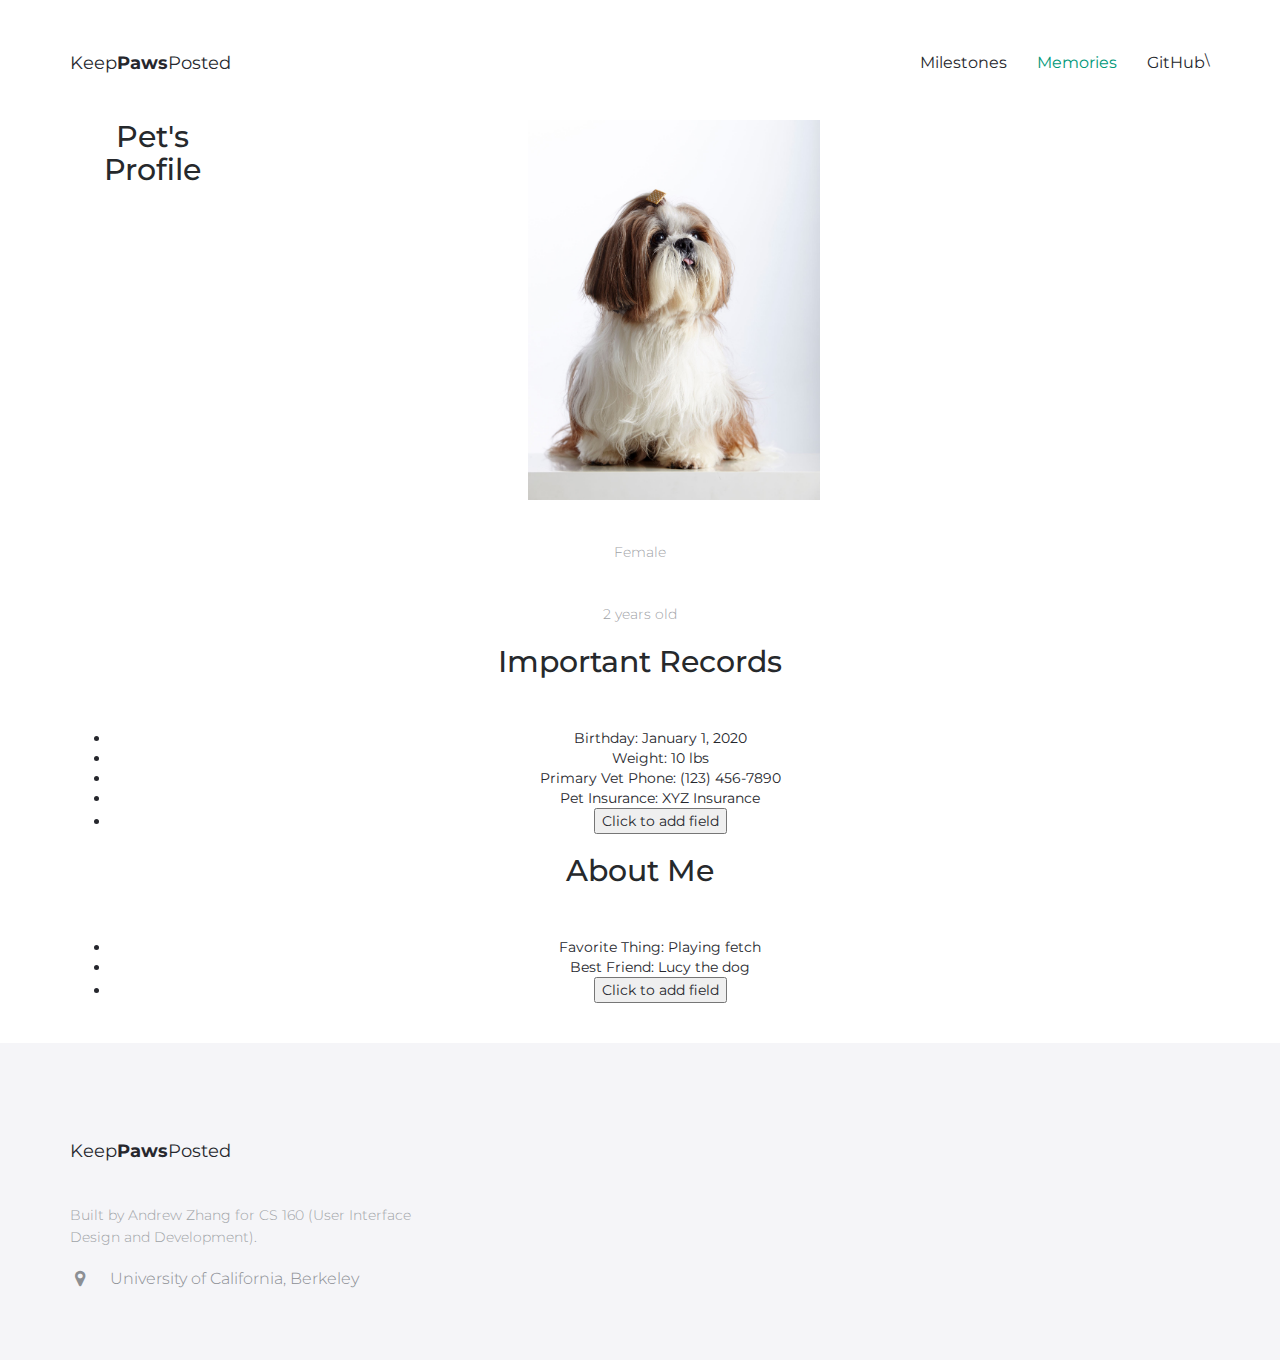
<file: public/life/memories.html>
<!DOCTYPE html>
<html>
  <style>
    .section-features {
    display: flex;
    flex-direction: column;
    justify-content: center;
    align-items: center;
    text-align: center;
  }
  </style>
  <meta http-equiv="Content-Type" content="text/html; charset=utf-8">
    <meta http-equiv="X-UA-Compatible" content="IE=edge">

    <meta name="description" content="">
    <meta name="author" content="">
    <meta name="keywords" content="">

    <!-- Mobile Specific Metas
    ================================================== -->
    <meta name="viewport" content="width=device-width, minimum-scale=1.0, maximum-scale=1.0">
    <meta name="apple-mobile-web-app-capable" content="yes">

    <!-- Fonts -->
    <link href="https://fonts.googleapis.com/css?family=Montserrat:300,300i,400,600,700" rel="stylesheet">
    <link rel="stylesheet" href="https://cdnjs.cloudflare.com/ajax/libs/font-awesome/4.4.0/css/font-awesome.min.css">

    <!-- Stylesheets
    ================================================== -->
    <!-- Bootstrap core CSS -->
    <link href="../css/bootstrap.min.css" rel="stylesheet">

    <!-- Custom styles for this template -->
    <link href="../css/style.css" rel="stylesheet">
    <link href="../css/responsive.css" rel="stylesheet">


    <body>
        <header id="masthead" class="site-header">
            <nav id="primary-navigation" class="site-navigation">
                <div class="container">

                    <div class="navbar-header">
                        <a class="site-title">Keep<span>Paws</span>Posted</a>
                    </div><!-- /.navbar-header -->

                    <div class="collapse navbar-collapse" id="agency-navbar-collapse">
                        <ul class="nav navbar-nav navbar-right">
                            <li><a href="milestones.html">Milestones</a></li>\
                            <li class="active"><a href="memories.html">Memories</a></li>
                            <li><a href="https://github.com/kellyye-cal/cs160-paws/" target="_blank">GitHub</a></li>
                            </li>
                        </ul>
                    </div>
                </div>
            </nav><!-- /.site-navigation -->
        </header><!-- /#mastheaed -->
        <section class="site-section section-features">
          <div class="container">
              <div class="row">
                  <div class="col-sm-2">
                      <h2>Pet's Profile</h2>
                      
                  </div>
                  <br>
                      <div class="col-sm-6">
                        <img src="pet-picture.jpg" alt="Pet's Picture">
                      </div>
                      </div>
                      </div>
                      
                      <br><br><br><br><br><br><br>
        <div class="container">
            <div class="row">
                
                <h2>Barney</h2>
                <p>Shih Tzu</p>
                <p>Female</p>
                <p>2 years old</p>
              </div>
              <h2>Important Records</h2>
              <ul>
                <li>Birthday: January 1, 2020</li>
                <li>Weight: 10 lbs</li>
                <li>Primary Vet Phone: (123) 456-7890</li>
                <li>Pet Insurance: XYZ Insurance</li>
                <div id="records-list"></div>
                <li>
                  <button onclick="toggleDropdown('important-records-dropdown')">Click to add field</button>
                  <ul id="important-records-dropdown" style="display: none;">
                    <li><a href="#" onclick="addInputField1('9-digit Microchip Number')">9-digit Microchip Number</a></li>
                    <li><a href="#" onclick="addInputField1('12-digit Microchip Number')">12-digit Microchip Number</a></li>
                    <li><a href="#" onclick="addInputField1('15-digit Microchip Number')">15-digit Microchip Number</a></li>
                    <li><a href="#" onclick="addInputField1('Medical Conditions')">Medical Conditions</a></li>
                    <li><a href="#" onclick="addInputField1('Special Needs')">Special Needs</a></li>
                    <li><a href="#" onclick="addInputField1('Dietary Restrictions')">Dietary Restrictions</a></li>
                    <li><a href="#" onclick="addInputField1('Favorite Food')">Favorite Food</a></li>
                    <li><a href="#" onclick="addInputField1('Custom Input')">Custom Input</a></li>
                  </ul>
                </li>
              </ul>
              <h2>About Me</h2>
              <ul>
                <li>Favorite Thing: Playing fetch</li>
                <li>Best Friend: Lucy the dog</li>
                <div id="about-list"></div>
                <li>
                  <button onclick="toggleDropdown('about-me-dropdown')">Click to add field</button>
                  <ul id="about-me-dropdown" style="display: none;">
                    <li><a href="#" onclick="addInputField2('Adoption Date')">Adoption Date</a></li>
                    <li><a href="#" onclick="addInputField2('Siblings')">Siblings</a></li>
                    <li><a href="#" onclick="addInputField2('Favorite Food')">Favorite Food</a></li>
                    <li><a href="#" onclick="addInputField2('Custom Input')">Custom Input</a></li>
                  </ul>
                </li>
              </ul>
          </div>
      </section><!-- /.section-features -->
        
    
    <script>
      function toggleDropdown(id) {
        var dropdown = document.getElementById(id);
        if (dropdown.style.display === "none") {
          dropdown.style.display = "block";
        } else {
          dropdown.style.display = "none";
        }
      }
      function addInputField1(label) {
      var input = prompt("Enter " + label + ":");
      if (input) {
        var list = document.getElementById("records-list");
        var li = document.createElement("li");
        li.textContent = label + ": " + input;
        list.appendChild(li);
      }
    }

    function addInputField2(label) {
      var input = prompt("Enter " + label + ":");
      if (input) {
        var list = document.getElementById("about-list");
        var li = document.createElement("li");
        li.textContent = label + ": " + input;
        list.appendChild(li);
      }
  }

    </script>
  </body>
  <footer id="colophon" class="site-footer">
    <div class="container">
        <div class="row">
            <div class="col-md-4 col-sm-4 col-xs-6">
                <a class="site-title">Keep<span>Paws</span>Posted</a>
                <p>Built by Andrew Zhang for CS 160 (User Interface Design and Development).
                </p>
                <br>
                <ul class="list-unstyled contact-links">
                    <li><i class="fa fa-map-marker" aria-hidden="true"></i>
                        <p>University of California, Berkeley</p>
                    </li>
                </ul>
                </p>
            </div>
        </div>
    </div>
</footer><!-- /#footer -->


<!-- Bootstrap core JavaScript
================================================== -->
<!-- Placed at the end of the document so the pages load faster -->
<script src="https://ajax.googleapis.com/ajax/libs/jquery/3.1.1/jquery.min.js"></script>
<script src="../js/bootstrap.min.js"></script>
<script src="../js/bootstrap-select.min.js"></script>
<script src="../js/jquery.slicknav.min.js"></script>
<script src="../js/jquery.countTo.min.js"></script>
<script src="../js/jquery.shuffle.min.js"></script>
<script src="../js/script.js"></script>

</body>

</html>
</file>
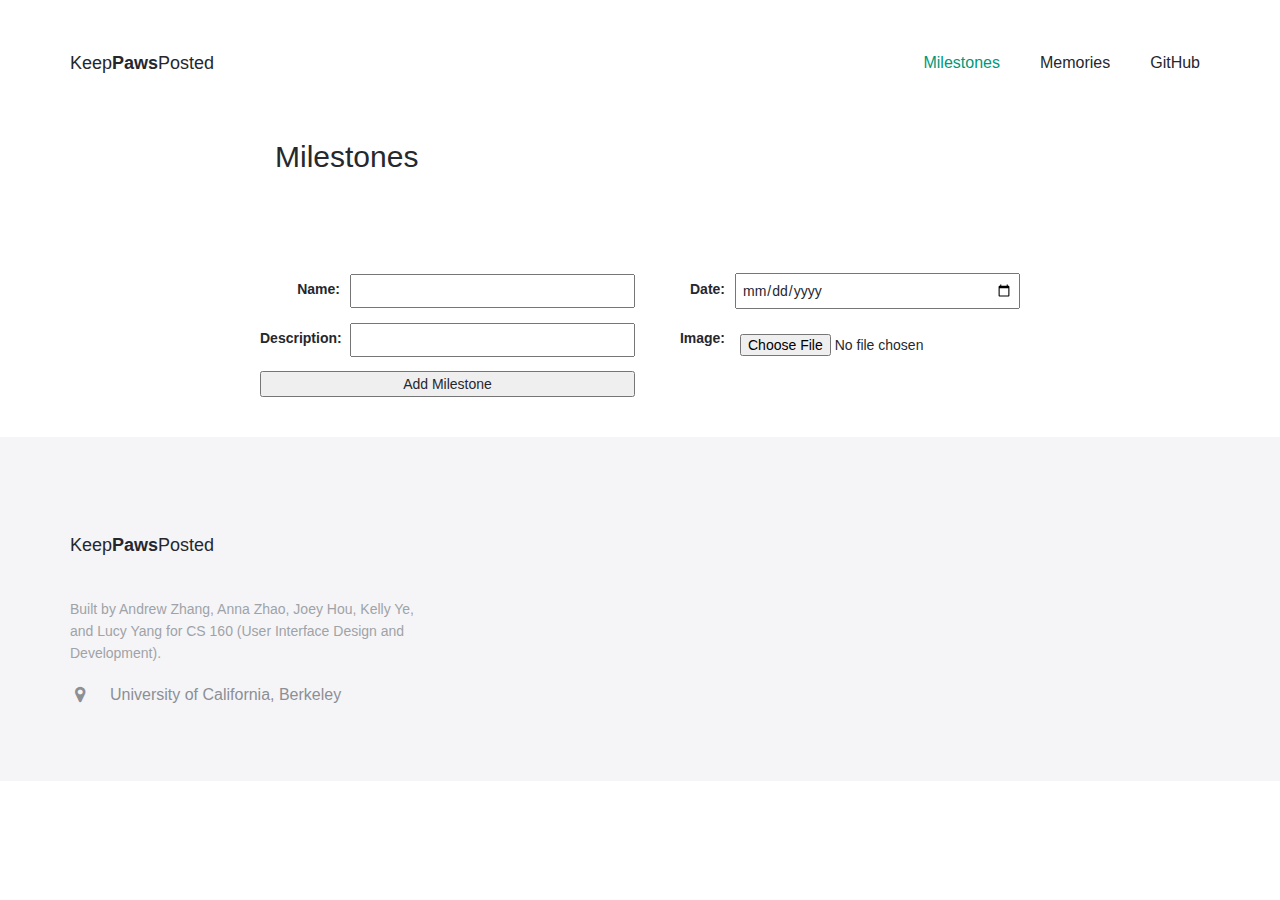
<file: public/life/milestones.html>
<!DOCTYPE html>
<html>
  <head>
    <meta charset="UTF-8">
    <title>Keep Paws Posted</title>
    <style>
      /* Add your custom styles here */
      * {
        box-sizing: border-box;
        font-family: Arial, sans-serif;
      }
      body {
        margin: 0;
        padding: 0;
      }
      header {
        background-color: #336699;
        color: white;
        display: flex;
        justify-content: space-between;
        padding: 10px;
      }
      header h1 {
        margin: 0;
      }
      header nav ul {
        list-style-type: none;
        margin: 0;
        padding: 0;
        display: flex;
      }
      header nav li {
        margin: 0 10px;
      }
      header nav a {
        color: white;
        text-decoration: none;
      }
      main {
        max-width: 800px;
        margin: 0 auto;
        padding: 20px;
      }
      section {
        margin-bottom: 20px;
      }
      h2 {
        font-size: 24px;
        margin-top: 0;
      }
      form {
        display: flex;
        margin-bottom: 20px;
      }
      form label {
        width: 120px;
        margin-right: 10px;
        text-align: right;
      }
      form input {
        flex-grow: 1;
        padding: 5px;
      }
      ul {
        list-style-type: none;
        margin: 0;
        padding: 0;
      }
      li {
        margin-bottom: 5px;
      }
      .milestone-entry {
        background-color: #f2f2f2;
        border-radius: 5px;
        margin-bottom: 10px;
        padding: 10px;
      }
      .milestone-entry h3 {
        margin-top: 0;
      }
      .milestone-entry p {
        margin-top: 0;
        margin-bottom: 5px;
      }
      .milestone-entry img {
        max-width: 100%;
      }
      #milestone-form {
        display: grid;
        grid-template-columns: 1fr 1fr;
        grid-gap: 10px;
    }

    .form-row {
    display: flex;
    align-items: center;
    }

    .form-row label {
    margin-right: 10px;
    width: 80px;
    }

    .form-row input[type="file"] {
    margin-top: 10px;
    }
    </style>
  </head>
  <meta http-equiv="Content-Type" content="text/html; charset=utf-8">
    <meta http-equiv="X-UA-Compatible" content="IE=edge">

    <meta name="description" content="">
    <meta name="author" content="">
    <meta name="keywords" content="">

    <!-- Mobile Specific Metas
    ================================================== -->
    <meta name="viewport" content="width=device-width, minimum-scale=1.0, maximum-scale=1.0">
    <meta name="apple-mobile-web-app-capable" content="yes">

    <!-- Fonts -->
    <link href="https://fonts.googleapis.com/css?family=Montserrat:300,300i,400,600,700" rel="stylesheet">
    <link rel="stylesheet" href="https://cdnjs.cloudflare.com/ajax/libs/font-awesome/4.4.0/css/font-awesome.min.css">

    <!-- Stylesheets
    ================================================== -->
    <!-- Bootstrap core CSS -->
    <link href="../css/bootstrap.min.css" rel="stylesheet">

    <!-- Custom styles for this template -->
    <link href="../css/style.css" rel="stylesheet">
    <link href="../css/responsive.css" rel="stylesheet">


    <body>
        <header id="masthead" class="site-header">
            <nav id="primary-navigation" class="site-navigation">
                <div class="container">

                    <div class="navbar-header">
                        <a class="site-title">Keep<span>Paws</span>Posted</a>
                    </div><!-- /.navbar-header -->

                    <div class="collapse navbar-collapse" id="agency-navbar-collapse">
                        <ul class="nav navbar-nav navbar-right">
                            <li class="active"><a href="milestones.html">Milestones</a></li>
                            <li><a href="memories.html">Memories</a></li>
                            <li><a href="https://github.com/kellyye-cal/cs160-paws/" target="_blank">GitHub</a></li>
                            </li>
                        </ul>
                    </div>
                </div>
            </nav><!-- /.site-navigation -->
        </header><!-- /#mastheaed -->
    
    <main>
        <section class="site-section section-features">
          <div class="container">
              <div class="row">
                  <div class="col-sm-2">
                      <h2>Milestones</h2>
                  </div>
              </div>
          </div>
      </section><!-- /.section-features -->
        <section id="milestones">
            <form id="milestone-form">
                <div class="form-row">
                  <label for="milestone-name">Name:</label>
                  <input type="text" id="milestone-name" required>
                </div>
                <div class="form-row">
                  <label for="milestone-date">Date:</label>
                  <input type="date" id="milestone-date" required>
                </div>
                <div class="form-row">
                  <label for="milestone-description">Description:</label>
                  <input type="text" id="milestone-description" required>
                </div>
                <div class="form-row">
                  <label for="milestone-image">Image:</label>
                  <input type="file" id="milestone-image">
                </div>
                <button type="submit">Add Milestone</button>
              </form>
              
            <div id="milestone-list"></div>
          </section>
          
          <script>
            const form = document.getElementById('milestone-form');
            const list = document.getElementById('milestone-list');
          
            form.addEventListener('submit', function(event) {
              event.preventDefault();
          
              // Create a new milestone object with the form data
              const milestone = {
                name: document.getElementById('milestone-name').value,
                date: document.getElementById('milestone-date').value,
                description: document.getElementById('milestone-description').value,
                image: document.getElementById('milestone-image').files[0]
              };
          
              // Create a new HTML element to display the milestone
              const milestoneEntry = document.createElement('div');
              milestoneEntry.classList.add('milestone-entry');
          
              const milestoneName = document.createElement('h3');
              milestoneName.textContent = milestone.name;
              milestoneEntry.appendChild(milestoneName);
          
              const milestoneDate = document.createElement('p');
              milestoneDate.textContent = milestone.date;
              milestoneEntry.appendChild(milestoneDate);
          
              const milestoneDescription = document.createElement('p');
              milestoneDescription.textContent = milestone.description;
              milestoneEntry.appendChild(milestoneDescription);
          
              if (milestone.image) {
                const milestoneImage = document.createElement('img');
                milestoneImage.src = URL.createObjectURL(milestone.image);
                milestoneEntry.appendChild(milestoneImage);
              }
          
              list.appendChild(milestoneEntry);
          
              // Clear the form for the next milestone entry
              form.reset();
            });
          </script>          
    </main>
    <footer id="colophon" class="site-footer">
      <div class="container">
          <div class="row">
              <div class="col-md-4 col-sm-4 col-xs-6">
                  <a class="site-title">Keep<span>Paws</span>Posted</a>
                  <p>Built by Andrew Zhang, Anna Zhao, Joey Hou, Kelly Ye, and Lucy Yang for CS 160 (User Interface Design and Development).
                  </p>
                  <br>
                  <ul class="list-unstyled contact-links">
                      <li><i class="fa fa-map-marker" aria-hidden="true"></i>
                          <p>University of California, Berkeley</p>
                      </li>
                  </ul>
                  </p>
              </div>
          </div>
      </div>
  </footer><!-- /#footer -->


  <!-- Bootstrap core JavaScript
================================================== -->
  <!-- Placed at the end of the document so the pages load faster -->
  <script src="https://ajax.googleapis.com/ajax/libs/jquery/3.1.1/jquery.min.js"></script>
  <script src="../js/bootstrap.min.js"></script>
  <script src="../js/bootstrap-select.min.js"></script>
  <script src="../js/jquery.slicknav.min.js"></script>
  <script src="../js/jquery.countTo.min.js"></script>
  <script src="../js/jquery.shuffle.min.js"></script>
  <script src="../js/script.js"></script>

</body>

</html>
</file>
<file: public/css/style.css>
#model-canvas {
    position: relative;
    width: 867px;
    height: 800px;
    left: 0px;
}

/* CUSTOM RESETS
================================================== */
a {
    transition: all 0.25s ease-in-out;
    -moz-transition: all 0.25s ease-in-out;
    -webkit-transition: all 0.25s ease-in-out;
    -o-transition: all 0.25s ease-in-out;
    -ms-transition: all 0.25s ease-in-out;
    cursor: pointer;
    color: #9fa3a7;
}

a:focus,
a:hover {
    color: #009879;
    outline: 0 none;
    text-decoration: none;
}

p {
    margin-bottom: 0;
    font-size: 14px;
    font-weight: 300;
    color: #9fa3a7;
    line-height: 22px;
}

h1 {
    font-size: 62px;
}

h2 {
    font-size: 42px;
}

h1, h2, h3, h4, h5 {
    color: #26292c;
}

p+p {
    margin-top: 40px;
}

/* Table */
.styled-table {
    border-collapse: collapse;
    font-size: 0.9em;
    font-family: 'Montserrat';
    box-shadow: 0 0 20px rgba(0, 0, 0, 0.15);
    width: 100%;
}

.styled-table thead tr {
    background-color: #009879;
    color: #ffffff;
    text-align: left;
}

.styled-table th,
.styled-table td {
    padding: 12px 15px;
}

.styled-table th.reflector {
    padding: 12px 7px;
}

.styled-table tbody tr {
    border-bottom: 1px solid #dddddd;
}

.styled-table tbody tr:nth-of-type(even) {
    background-color: #f3f3f3;
}

.styled-table tbody tr:last-of-type {
    border-bottom: 2px solid #009879;
}

.styled-table tbody tr td.active-row {
    font-weight: bold;
    color: #009879;
}


/* ELEMENTS
================================================== */
/* Checkbox fields */
input[type=checkbox],
input[type=radio] {
    position: absolute;
    visibility: hidden;
    height: auto;
    margin-top: 0;
}

.checkbox {
    margin: 0;
}

.checkbox+.checkbox,
.radio-btn+.radio-btn {
    margin-top: 15px;
}

.checkbox [type="checkbox"]:not(:checked)+label,
.checkbox [type="checkbox"]:checked+label {

    position: relative;
    padding-left: 30px;
    cursor: pointer;
}

.checkbox [type="checkbox"]:not(:checked)+label:before,
.checkbox [type="checkbox"]:checked+label:before {
    content: '';
    position: absolute;
    left: 0;
    width: 20px;
    height: 20px;
    background-color: #fff;
    border: 1px solid #f5f5f8;
    border-radius: 3px;
    box-shadow: none;
    transition: border-color .2s;
    -webkit-transition: border-color .2s;
    -ms-transition: border-color .2s;
    -o-transition: border-color .2s;
    -ms-transition: border-color .2s;
}

.checkbox [type="checkbox"]:not(:checked)+label:after,
.checkbox [type="checkbox"]:checked+label:after {
    content: '\f00c';
    font-family: 'FontAwesome';
    position: absolute;
    top: 50%;
    left: 0;
    text-align: center;
    font-size: 15px;
    height: 20px;
    width: 20px;
    border-radius: 3px;
    color: #fff;
    background-color: #009879;
    transform: translateY(-50%);
    -webkit-transform: translateY(-50%);
    -ms-transform: translateY(-50%);
    -o-transform: translateY(-50%);
    -ms-transform: translateY(-50%);
    transition: opacity .2s;
    -webkit-transition: opacity .2s;
    -ms-transition: opacity .2s;
    -o-transition: opacity .2s;
    -ms-transition: opacity .2s;
}

.checkbox [type="checkbox"]:not(:checked)+label:after {
    opacity: 0;
}

.checkbox [type="checkbox"]:checked+label:after {
    opacity: 1;
}

.checkbox [type="checkbox"]:disabled:not(:checked)+label:before,
.checkbox [type="checkbox"]:disabled:checked+label:before {
    box-shadow: none;
    border-color: #bbb;
    background-color: #ddd;
}

.checkbox [type="checkbox"]:disabled:checked+label:after {
    color: #999;
}

.checkbox [type="checkbox"]:disabled+label {
    color: #aaa;
}

.checkbox [type="checkbox"]:checked:focus+label:before,
.checkbox [type="checkbox"]:not(:checked):focus+label:before {
    border: 1px dotted #009879;
}

.checkbox [type="checkbox"]:not(:checked)+label:hover:before,
.checkbox [type="checkbox"]:checked+label:hover:before {
    border: 1px solid #009879;
}

/* Radiobutton fields */
.radio-btn label {
    font-weight: 400;
}

.radio-btn [type="radio"]:not(:checked)+label,
.radio-btn [type="radio"]:checked+label {
    position: relative;
    padding-left: 30px;
    cursor: pointer;
    margin-bottom: 0;
}

.radio-btn [type="radio"]:not(:checked)+label:before,
.radio-btn [type="radio"]:checked+label:before {
    content: '';
    position: absolute;
    left: 0;
    top: 50%;
    width: 20px;
    height: 20px;
    background-color: #fff;
    border: 1px solid #f5f5f8;
    border-radius: 50px;
    box-shadow: none;
    transform: translateY(-50%);
    -webkit-transform: translateY(-50%);
    -ms-transform: translateY(-50%);
    -o-transform: translateY(-50%);
    -ms-transform: translateY(-50%);
    transition: border-color .2s;
    -webkit-transition: border-color .2s;
    -ms-transition: border-color .2s;
    -o-transition: border-color .2s;
    -ms-transition: border-color .2s;
}

.radio-btn [type="radio"]:not(:checked)+label:after,
.radio-btn [type="radio"]:checked+label:after {
    content: '';
    position: absolute;
    width: 12px;
    height: 12px;
    top: 50%;
    left: 4px;
    background-color: #009879;
    border-radius: 50px;
    transform: translateY(-50%);
    -webkit-transform: translateY(-50%);
    -ms-transform: translateY(-50%);
    -o-transform: translateY(-50%);
    -ms-transform: translateY(-50%);
    transition: opacity .2s;
    -webkit-transition: opacity .2s;
    -ms-transition: opacity .2s;
    -o-transition: opacity .2s;
    -ms-transition: opacity .2s;
}

.radio-btn [type="radio"]:not(:checked)+label:after {
    opacity: 0;
}

.radio-btn [type="radio"]:checked+label:after {
    opacity: 1;
}

.radio-btn [type="radio"]:disabled:not(:checked)+label:before,
.radio-btn [type="radio"]:disabled:checked+label:before {
    box-shadow: none;
    border-color: #bbb;
    background-color: #ddd;
}

.radio-btn [type="radio"]:disabled:checked+label:after {
    color: #999;
}

.radio-btn [type="radio"]:disabled+label {
    color: #aaa;
}

.radio-btn [type="radio"]:checked:focus+label:before,
.radio-btn [type="radio"]:not(:checked):focus+label:before {
    border: 1px dotted #009879;
}

.radio-btn [type="radio"]:checked+label:hover:before,
.radio-btn [type="radio"]:not(:checked)+label:hover:before {
    border: 1px solid #009879;
}

/* Slider fields */
.slidecontainer {
    width: 100%;
    margin-top: 15px;
    border-radius: 3px;
}

.slider {
    -webkit-appearance: none;
    width: 100%;
    height: 20px;
    border-radius: 3px;
    background: #d3d3d3;
    outline: none;
    opacity: 0.7;
    -webkit-transition: .2s;
    transition: opacity .2s;
}

.slider:hover {
    opacity: 1;
}

.slider::-webkit-slider-thumb {
    -webkit-appearance: none;
    appearance: none;
    width: 20px;
    height: 20px;
    background: #009879;
    cursor: pointer;
}

.slider::-moz-range-thumb {
    width: 20px;
    height: 20px;
    background: #009879;
    cursor: pointer;
}

/* Selectpicker */
select {
    position: absolute !important;
    bottom: 0;
    left: 50%;
    display: block !important;
    width: .5px !important;
    height: 100% !important;
    padding: 0 !important;
    opacity: 0 !important;
    border: none;
}

.bootstrap-select .btn {
    border: 1px solid #26272d;
    border-radius: 10px;
}

.bootstrap-select span.pull-left {
    padding-left: 10px;
}

.bootstrap-select.btn-group .dropdown-menu.inner {
    position: static;
    float: none;
    border: 0;
    padding: 0;
    margin: 0;
    border-radius: 0;
    -webkit-box-shadow: none;
    box-shadow: none;
}

.bootstrap-select.open .dropdown-menu {
    display: block;
    border: 1px solid #26272d;
    border-radius: 10px;
}

.bootstrap-select.btn-group .dropdown-menu {
    padding: 5px 0;
    min-width: 100%;
    overflow: hidden;
    -webkit-box-sizing: border-box;
    -moz-box-sizing: border-box;
    box-sizing: border-box;
    z-index: 9999;
}

.bootstrap-select .dropdown-menu {
    display: none;
    visibility: visible;
    opacity: 1;
    padding: 0;
}

.bootstrap-select .bs-caret {
    float: right;
    padding-right: 10px;
}

.bootstrap-select .bs-caret .caret {
    border-top: 6px dashed;
    border-top: 6px solid\9;
    border-right: 6px solid transparent;
    border-left: 6px solid transparent;
}

.bootstrap-select .selected {
    color: #009879;
}

.bootstrap-select .check-mark {
    display: none;
}

/* Accordion */
.accordion.panel-group {
    margin-bottom: 0;
}

.accordion.panel-group .panel+.panel {
    margin-top: 0;
}

.accordion .panel {
    border: 0;
    box-shadow: none;
    border: 1px solid #26272d;
    border-bottom: 0;
    border-radius: 0;
}

.accordion .panel:first-child,
.accordion .panel:first-child .panel-heading a {
    border-top-right-radius: 10px;
    border-top-left-radius: 10px;
}

.accordion .panel:last-child {
    border-bottom-right-radius: 10px;
    border-bottom-left-radius: 10px;
    border-bottom: 1px solid #26272d;
}

.accordion .panel:last-child .panel-heading a.collapsed {
    border-bottom-right-radius: 10px;
    border-bottom-left-radius: 10px;
}

.accordion .collapsed {
    height: auto;
}

.accordion .panel-heading {
    background-color: transparent;
    padding: 0;
}

.accordion .panel-heading a {
    display: inline-block;
    position: relative;
    width: 100%;
    padding: 10px 40px 10px 15px;
}

.accordion .panel-heading a.collapsed {
    background-color: transparent;
    color: #26272d;
}

.accordion .panel-heading a.collapsed:hover,
.accordion.accordion-gray .panel-heading a.collapsed:hover,
.accordion .panel-heading a {
    background-color: #009879;
    color: #fff;
}

.accordion .panel-heading a.collapsed::after {
    content: "\f107";
}

.accordion .panel-heading a::after {
    font-family: "FontAwesome";
    content: "\f106";
    position: absolute;
    top: 50%;
    right: 15px;
    transform: translateY(-50%);
    -moz-transform: translateY(-50%);
    -o-transform: translateY(-50%);
    -ms-transform: translateY(-50%);
    -webkit-transform: translateY(-50%);
}

.panel-group .panel-heading+.panel-collapse>.list-group,
.panel-group .panel-heading+.panel-collapse>.panel-body {
    border: none;
}

/* LAYOUT
================================================== */
html, body {
    width: 100%;
    height: 100%;
    margin: 0;
    padding: 0;
    font-family: 'Montserrat', sans-serif;
    color: #26272d;
}

.img-res {
    display: block;
    width: 100vw;
    height: 100vh;
    max-width: 100%;
    max-height: 100%;
    object-fit: cover;
}

/* Background colors */
.gray-bg {
    background-color: #f5f5f8;
}

/* Margin and padding resets */
.mb-10 {
    margin-bottom: 10px;
}

.mt-20 {
    margin-top: 20px;
}

.mt-50 {
    margin-top: 50px;
}

/* HEADER
================================================== */
.site-header {
    position: absolute;
    padding: 50px 0 0;
    background-color: transparent;
    width: 100%;
    z-index: 3;
}

/* Site-logo */
.site-title {
    font-size: 18px;
    line-height: 26px;
    color: #26272d;
}

.site-title:hover {
    color: #26272d;
}

.site-title span {
    font-weight: 700;
}

.site-title a:hover {
    color: #fff;
}

/* Navigation */
.navbar-collapse {
    text-align: center;
}

.navbar-nav {
    float: none;
    display: inline-block;
}

.navbar-nav>li>a,
.slicknav_nav>li>a {
    padding: 0;
    font-size: 16px;
    position: relative;
    color: #26272d;
    line-height: 26px;
}

.site-header-white .navbar-nav>li>a,
.site-header-white .site-title {
    color: #fff;
}

.navbar-nav>li>a i {
    margin-left: 5px;
}

.navbar-nav>li+li {
    margin-left: 30px;
}

.nav .open>a,
.nav .open>a:focus,
.nav .open>a:hover,
.navbar-nav>li>a:hover,
.navbar-nav>li>a:focus,
.navbar-nav>li.active>a,
.navbar-collapse li a:hover,
.dropdown.open>a,
.site-header-white .dropdown.open>a,
.dropdown-menu a:hover,
.dropdown:hover>a,
.dropdown-menu>li>a:focus,
.dropdown-menu li a:hover,
.slicknav_nav>li.active a,
.slicknav_open .slicknav_arrow,
.slicknav_nav>li a:hover {
    background-color: transparent;
    color: #009879;
}

.navbar-toggle {
    border-color: #fff;
    margin: 0 15px 0 0;
    position: relative;
    top: -1px;
}

.navbar-toggle:hover,
.navbar-toggle[aria-expanded=true] {
    background-color: #fff;
    border-color: #000;
    cursor: pointer;
}

.navbar-toggle:hover .icon-bar,
.navbar-toggle[aria-expanded=true] .icon-bar {
    background-color: #000;
}

.navbar-toggle .icon-bar {
    background-color: #fff;
}

.navbar-nav .dropdown-menu {
    display: block;
    opacity: 0;
    visibility: hidden;
    border-radius: 0;
    min-width: 130px;
    border: 0;
    border-top: 5px solid #009879;
    top: 140%;
    transition: all 0.4s;
    -moz-transition: all 0.4s;
    -webkit-transition: all 0.4s;
    -o-transition: all 0.4s;
    -ms-transition: all 0.4s;
}

.navbar-nav .checkbox-menu {
    padding: 8px;
    min-width: 200px;
}

.navbar-nav li a:hover+.dropdown-menu,
.navbar-nav .dropdown-menu:hover {
    opacity: 1;
    visibility: visible;
    top: 100%;
    transition-delay: 0s;
}

.dropdown-menu li a {
    padding: 5px 15px;
    position: relative;
    left: 0;
}

.dropdown-menu li a:hover {
    left: 15px;
}

.dropdown-menu li a.setting:hover {
    left: 0px;
}


/* SITEMAIN
================================================== */
/* site-section */
.site-section {
    padding: 100px 0 30px;
}

.subheading-text {
    font-size: 20px;
    font-style: italic;
}

.heading-separator {
    position: relative;
    margin: 0;
    padding-bottom: 70px;
}

.heading-separator:after {
    content: "";
    position: absolute;
    bottom: 25px;
    left: 0;
    right: 0;
    height: 2px;
    width: 50px;
    margin: 0 auto;
    background-color: #267df4;
}

/* Section: Features */
.section-features h2 {
    padding-bottom: 40px;
    font-size: 30px;
}

.section-features img {
    position: absolute;
    right: 15px;
    height: 380px;
}



/* FOOTER
================================================== */
.site-footer {
    background-color: #f5f5f8;
    padding-top: 95px;
}

.site-footer .site-title {
    display: inline-block;
    margin-bottom: 40px;
}

.site-footer h3 {
    font-size: 16px;
    text-transform: uppercase;
    margin: 0 0 40px;
}

.site-footer>.container {
    padding-bottom: 70px;
}

.site-footer .list-unstyled li+li {
    margin-top: 20px;
}

.contact-links li {
    position: relative;
}

.contact-links li i {
    position: absolute;
    top: 50%;
    width: 20px;
    text-align: center;
    font-size: 18px;
    color: #8c8f94;
    transform: translateY(-50%);
    -moz-transform: translateY(-50%);
    -webkit-transform: translateY(-50%);
    -o-transform: translateY(-50%);
    -ms-transform: translateY(-50%);
}

.contact-links li a,
.contact-links li p {
    margin-left: 40px;
}

.list-unstyled {
    margin-bottom: 0;
}

.list-unstyled li a,
.list-unstyled li p {
    font-size: 16px;
    color: #8c8f94;
    font-weight: 300;
}

.list-unstyled li a:hover,
.list-unstyled li.active a {
    color: #009879;
}

/* PAGES
================================================== */
.subpage-site-section {
    padding: 60px 0;
}

.breadcrumb {
    background-color: transparent;
    position: relative;
}

.breadcrumb .active {
    color: #fff;
}



/* Section: map */
.section-map {
    height: 500px;
    width: 100%
}
</file>
<file: public/css/responsive.css>
/*==========  Non-Mobile First Method  ==========*/

/* Large Devices, Wide Screens */
@media only screen and (max-width : 1199px) {
	/* CUSTOM RESETS */
	h1 {
		font-size: 52px;
	}

	/* SITEMAIN */
	/* Section: Map Feature */
	.section-map-feature {
	    padding-top: 200px;
	}

	.section-map-feature .btn {
		margin: 60px 0 165px;
	}
}

/* Medium Devices, Desktops */
@media only screen and (max-width : 991px) {
	/* CUSTOM RESETS */
	h1 {
		font-size: 42px;
	}

	h2 {
		font-size: 36px;
	}

	p + p {
		margin-top: 25px;
	}

	.accordion {
		margin-top: 30px;
	}

	/* Buttons */
	.btn {
		line-height: 40px;
		min-width: 170px;
	}

	/* HEADER */
	.site-header {
		padding-top: 40px;
	}

	/* SITEMAIN */
	/* site-section */
	.site-section {
	   padding: 60px 0 100px;
	} 

	.heading-separator {
		padding-bottom: 50px
	}

	.heading-separator:after {
		bottom: 20px;
	}

	.subheading-text {
	    font-size: 18px;
	}

	/* Section: Features */
	.section-features h2 {
	    font-size: 26px;
	}

	/* Section: Services */
	.section-services .subheading-text {
	    margin-bottom: 60px;
	}

	.section-services .col-md-3:nth-child(n+3) .service {
	    margin-top: 30px;
	}

	.service-title {
		margin: 25px 0 10px;
	}

	/* Section: Map Feature */
	.section-map-feature {
	    padding-top: 150px;
	}

	.section-map-feature h2 {
		padding-bottom: 25px;
	}

	.section-map-feature .btn {
		margin: 45px 0 115px;
	}

	/* Section: Newsletter */
	.section-newsletter h2 {
		padding-bottom: 25px;
	}

	/* FOOTER */
	.site-footer {
		padding-top: 55px;
	}

	.site-footer > .container {
	    padding-bottom: 120px;
	}

	.site-footer h3,
	.site-footer .site-title {
		margin-bottom: 20px;
	}

	.site-footer .list-unstyled li + li {
		margin-top: 15px;
	}

	/* PAGES */
	/* 
	 * Portfolio-item
	 */
	.project-info h5 {
		margin-top: 25px;
	}

	/* 
	 * Blog
	 */
	/* Sidebar */
	.sidebar {
		margin-top: 40px;
		padding-left: 0;
	}
}

/* Small Devices, Tablets */
@media only screen and (max-width : 767px) {
	/* CUSTOM RESETS */
	h1 {
		font-size: 32px;
	}

	h2 {
		font-size: 28px;
	}

	p + p {
		margin-top: 15px;
	}

	/* Buttons */
	.btn {
		min-width: 140px;
		font-size: 14px;
	}
	
	/* Elements */
	/* Tabs */
	.nav-tabs > li {
		float: none;
	}

	.nav-tabs.tab-style > li + li {
		margin-left: 0;
	}

	.tab-style + .tab-content {
		border-top-right-radius: 0;
		border-top:0;
	}

	.nav-tabs.tab-style > li > a {
		margin: 1px 0;
	}

	.nav-tabs.tab-style > li:nth-child(-n+2) > a {
		border-bottom: 0;
	}

	.nav-tabs.tab-style > li:nth-child(n+2) > a {
		border-radius: 0;
	}

	/* Pagination */
	.pagination > li > a {
	    padding: 10px 10px;
	}

	/* HEADER */
	.site-header {
		padding-top: 20px;
	}
	
	.navbar-header .site-title {
		padding-left: 15px;
	}

	/* Navigation */
	.site-navigation {
		position: absolute;
	}

	.main-menu {
		display: none;
	}

	.slicknav_menu,
	.slicknav_item {
		position: relative;
		z-index: 9999;
	}

	.slicknav_btn {
		position: absolute;
		right: 0;
		margin: 0 15px 0 0;
		padding: 5px;
		z-index: 9999;
	}

	.act .slicknav_btn {
		height: 22px;
		position: fixed;
	}

	.slicknav_icon-bar {
		height: 2px;
		width: 22px;
		display: block;
		background-color: #26272d;
		-webkit-transition: all 0.3s;
		-moz-transition: all 0.3s;
		-ms-transition: all 0.3s;
		-o-transition: all 0.3s;
		transition: all 0.3s;
	}

	.slicknav_icon-bar + .slicknav_icon-bar {
		margin-top: 4px;
	}

	.site-header-white .slicknav_icon-bar {
		background-color: #fff;
	}

	.site-header-white  .act .slicknav_icon-bar {
		background-color: #26272d;
	}

	.act .slicknav_icon-bar:first-child, 
	.act .slicknav_icon-bar:last-child  { 
		position: absolute;
		top: 10px;
		height: 3px;
	}

	.act .slicknav_icon-bar:first-child {
		-webkit-transform: rotate(45deg);
		-moz-transform: rotate(45deg);
		-ms-transform: rotate(45deg);
		-o-transform: rotate(45deg);
		transform: rotate(45deg);
	}

	.act .slicknav_icon-bar:last-child  {
		-webkit-transform: rotate(-45deg);
		-moz-transform: rotate(-45deg);
		-ms-transform: rotate(-45deg);
		-o-transform: rotate(-45deg);
		transform: rotate(-45deg);
	}

	.act .slicknav_icon-bar:nth-child(2) {
		opacity: 0;
	}

	.act .slicknav_icon-bar + .slicknav_icon-bar  {
  		margin-top: 0px;
	}

	.slicknav_nav {
		background-color: #f5f5f8;
		padding-left: 0;
		list-style: none;
		position: fixed;
		left: 0;
		top: 0;
		z-index: 100;
		height: 100%;
		width: 100%;
		overflow-y: scroll;
		text-align: center;
	}

	.act .slicknav_nav {
		-webkit-transform: scale(1);
		transform: scale(1);
	}

	.slicknav_nav > li:first-child {
		margin-top: 70px;
	}

	.slicknav_nav > li:last-child {
		margin-bottom: 60px;
	}

	.slicknav_nav > li {
		padding: 5px 0;
		-webkit-transition: all 400ms 510ms;
		transition: all 400ms 510ms;
		opacity: 0;
	}

	.slicknav_nav > li {
		-webkit-transform: translateY(50%);
		      transform: translateY(50%);
	}

	.act .slicknav_nav > li {
		opacity: 1;
		-webkit-transform: translateX(0);
		      transform: translateX(0);
	}

	.slicknav_nav > li a {
		display: inline-block;
		color: #26272d;
		font-size: 14px;
	}

	.slicknav_arrow {
		position: absolute;
		right: -40px;
		bottom: 0;
		padding: 0 8px;
	}

	.slicknav_nav ul.dropdown-menu {
		display: none;
		position: relative;
		visibility: visible;
		opacity: 1;
	}

	.slicknav_nav .dropdown-menu {
		position: static;
		float: none;
		width: auto;
		margin-top: 0;
		background-color: transparent;
		border: 0;
		-webkit-box-shadow: none;
		box-shadow: none;
		transition: none;
		-moz-transition: none;
		-webkit-transition: none;
		-o-transition: none;
		-ms-transition: none;
		-webkit-transition-delay: 0s;
		transition-delay: 0s;
	}

	.slicknav_nav .dropdown-menu li {
		text-align: center;
		padding: 5px 0;
	}

	/* SITEMAIN */
	/* site-section */
	.site-section {
	   padding: 30px 0 60px;
	} 

	.subheading-text {
	    font-size: 16px;
	}

	/* Section: Features */
	.section-features h2 {
	    padding-bottom: 15px;
	    font-size: 22px;
	}

	.section-features img {
		position: relative;
	    height: 180px;
	}

	/* Section: Services */
	.section-services .subheading-text {
	    margin-bottom: 20px;
	}

	.section-services .col-md-3 .service {
	    margin-top: 20px;
	}

	.service-title {
		margin: 15px 0 5px;
	}

	/* Section: Map Feature */
	.section-map-feature {
	    padding-top: 100px;
	}

	.section-map-feature h2 {
		padding-bottom: 25px;
	}

	.section-map-feature .btn {
		margin: 30px 0 65px;
	}

	.counter {
		margin: 15px 0;
		font-size: 32px;
	}

	/* Section: Portfolio */
	.portfolio-item {
	    margin-top: 15px;
	}

	.section-portfolio .col-xs-6:nth-child(odd) {
		padding-right: 7.5px;
	}

	.section-portfolio .col-xs-6:nth-child(even) {
		padding-left: 7.5px;
	}

	.portfolio-item:hover a {
		left: 50%;
	}

	/* Section: Newsletter */
	.section-newsletter h2 {
		padding-bottom: 15px;
	}

	.newsletter-group .btn {
		min-width: 100px;
	}

	/* FOOTER */
	.site-footer {
		padding-top: 25px;
	}

	.site-footer > .container {
	    padding-bottom: 50px;
	}

	.site-footer h3,
	.site-footer .site-title {
		margin-bottom: 15px;
	}

	.site-footer .list-unstyled li + li {
		margin-top: 10px;
	}

	.site-footer > .container .col-xs-6:last-child h3 {
		margin-top: 15px;
	}

	/* Copyright */
	.copyright {
		padding: 15px 0;
	}
	
	/* PAGES */
	/* Portfolio */
	#grid {
		margin-top: 25px;
	}

	/* 
	 * Project item
	 */
	.project-img {
		height: 240px;
	}

	.project-img + .project-img {
		margin-top: 15px;
	}

	.project-info h5,
	.project-info .btn,
	.project-info .social-links {
		margin-top: 15px;
	}

	.project-description,
	.project-date-category {
		margin-top: 20px;
	}

	.project-date-category p + p {
		margin-top: 5px;
	}

	/* 
	 * Blog
	 */
	.blog-post + .blog-post,
	.section-blog .ui-pagination {
    	margin-top: 30px;
	}
	.blog-post img {
		height: 240px;
	}

	.post-content,
	.post-content .text-right,
	.post-meta,
	.post-content p {
	    margin-top: 15px;
	}

	.post-author img {
    	height: 30px;
	}

	.post-meta span {
		font-size: 12px;
	}

	.post-meta i {
	    font-size: 26px;
	}

	.post-meta span a {
		padding-left: 35px;
	}

	.post-meta span + span {
		margin-left: 10px;
	}

	.post-comment {
		padding-left: 50px;
	}

	.post-comment img {
		height: 65px;
		width: 50px;
	}

	.replied {
		margin-left: 50px;
	}

	/* Sidebar */
	.widget + .widget {
		margin-top: 30px;
	}

	.widget-title {
		margin-bottom: 15px;
	}

	.widget .list-unstyled li + li {
		margin-top: 10px;
	}

	.widget-tags .list-unstyled li + li {
		margin-top: 5px;
		padding-top: 5px
	}

	/* 
	 * Contact
	 */
	/* Section: Contact-us */
	.section-contact-us h2 {
		padding-bottom: 30px;
	}

	.contact-info {
		margin-top: 40px;
		padding-left: 0;
	}

	.section-contact-us .row .col-sm-7 .col-sm-6 + .col-sm-6 {
		margin-top: 25px;
	}

	.contact-info .list-unstyled + h3, 
	.contact-info a + h3 {
		margin: 15px 0 10px;
	}
}

/* Extra Small Devices, Phones */ 
@media only screen and (max-width : 479px) {
	/* SITEMAIN */

	.section-services .col-xs-6 {
		width: 100%;
	}

	.section-services .col-xs-6 .service{
		min-height: 100%;
	}

	/* Section: Portfolio */
	.section-portfolio .col-xs-6 {
		width: 100%;
	}

	.section-portfolio .col-xs-6:not(:first-child) .portfolio-item {
	    margin-top: 0;
	}

	.section-portfolio .col-xs-6:nth-child(odd),
	.section-portfolio .col-xs-6:nth-child(even) {
		padding: 0;
	}

	/* FOOTER */
	.site-footer .col-xs-6 {
		width: 100%;
	}

	.site-footer > .container .col-xs-6:nth-child(n+2) h3 {
		margin-top: 25px;
	}

	/* Copyright */
    .copyright .col-xs-8,
    .copyright .col-xs-4 {
    	width: 100%;
    	text-align: center;
    }

    .copyright .text-right {
    	text-align: center;
    	padding: 10px 0 0
    }
	/* PAGES */
    /* Project item */
    .section-related-projects .col-xs-6 {
		width: 100%;
	}

	.section-related-projects .portfolio-item {
	    margin-top: 0;
	}

	.section-related-projects .col-xs-6:nth-child(odd),
	.section-related-projects .col-xs-6:nth-child(even) {
		padding: 0;
	}

	/* Blog */
	.post-meta span {
		display: block;
	}

	.post-meta span + span {
		margin: 10px 0 0;
	}

	.post-comment-content-details p {
		display: block
	}

	.post-comment-content-details p + p {
		margin: 5px 0 0 0;
	}
}

/* Custom, iPhone Retina */ 
@media only screen and (max-width : 320px) {

}
</file>
